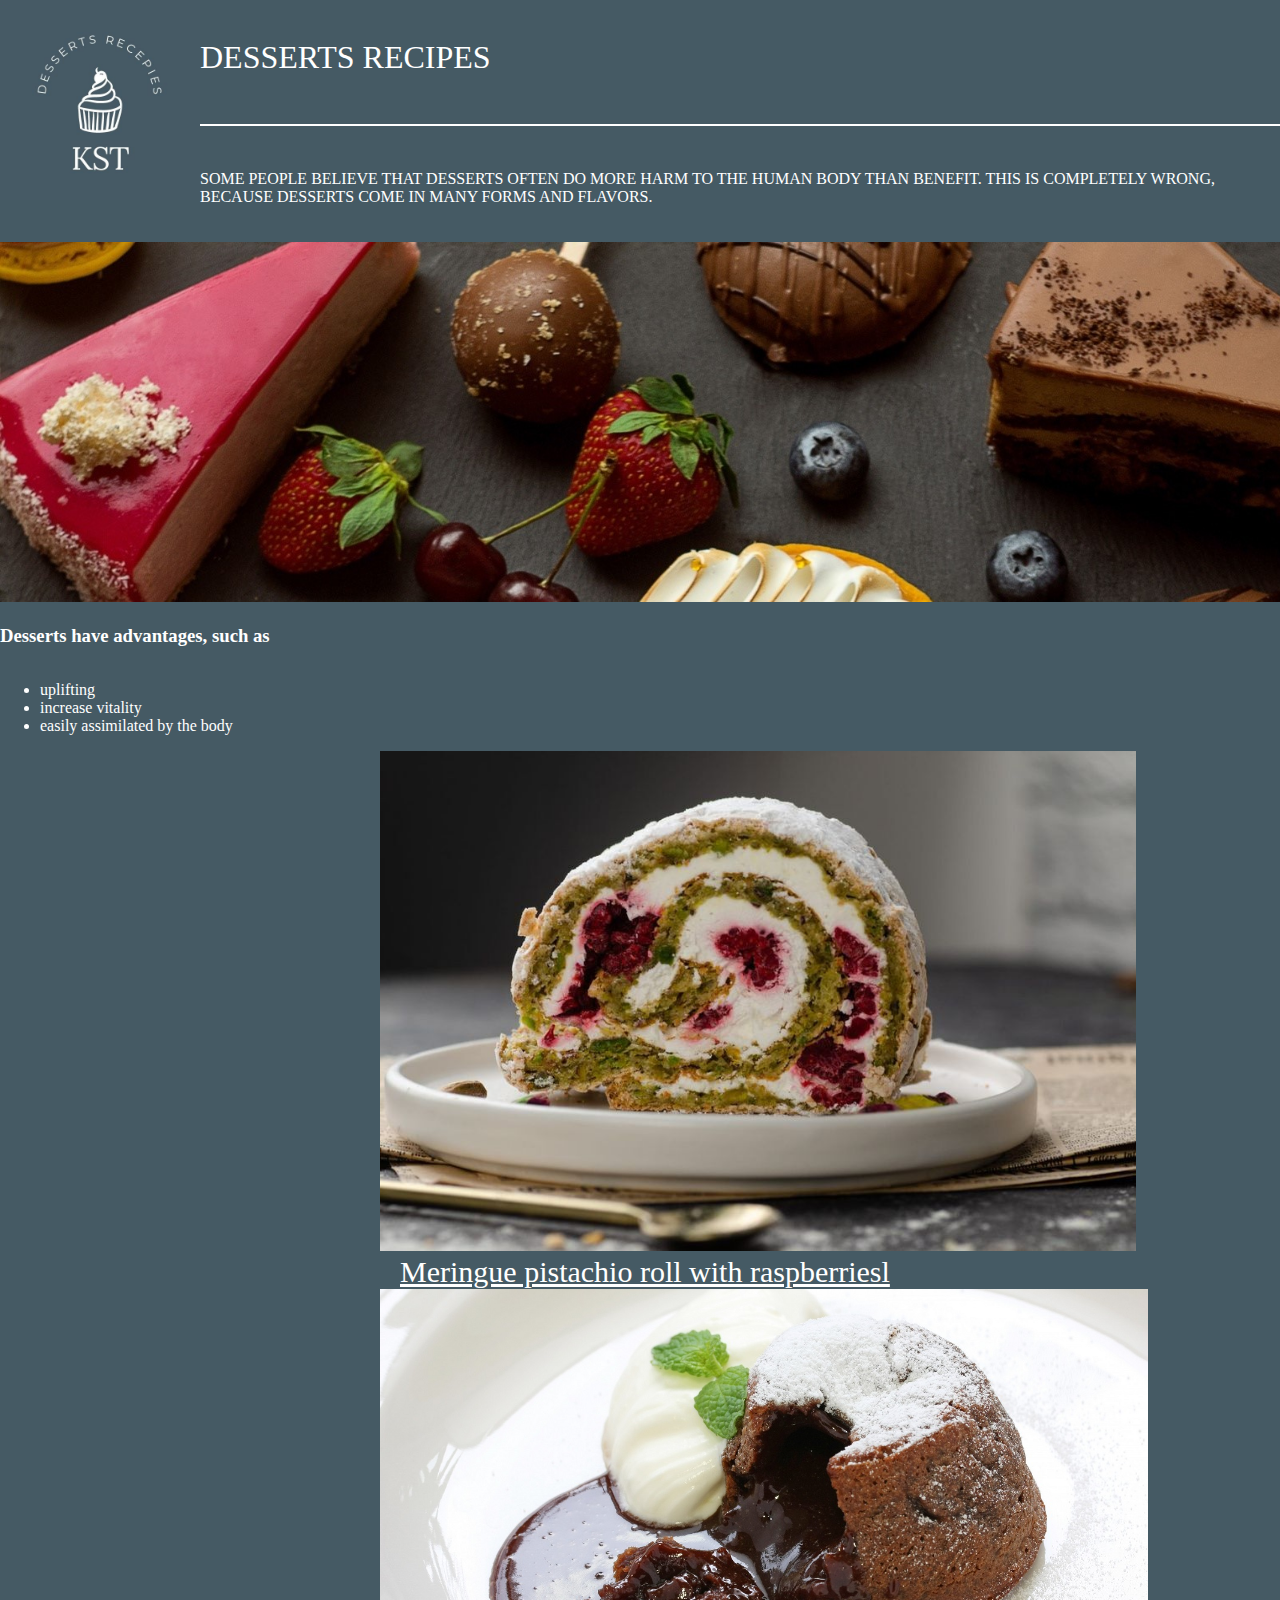
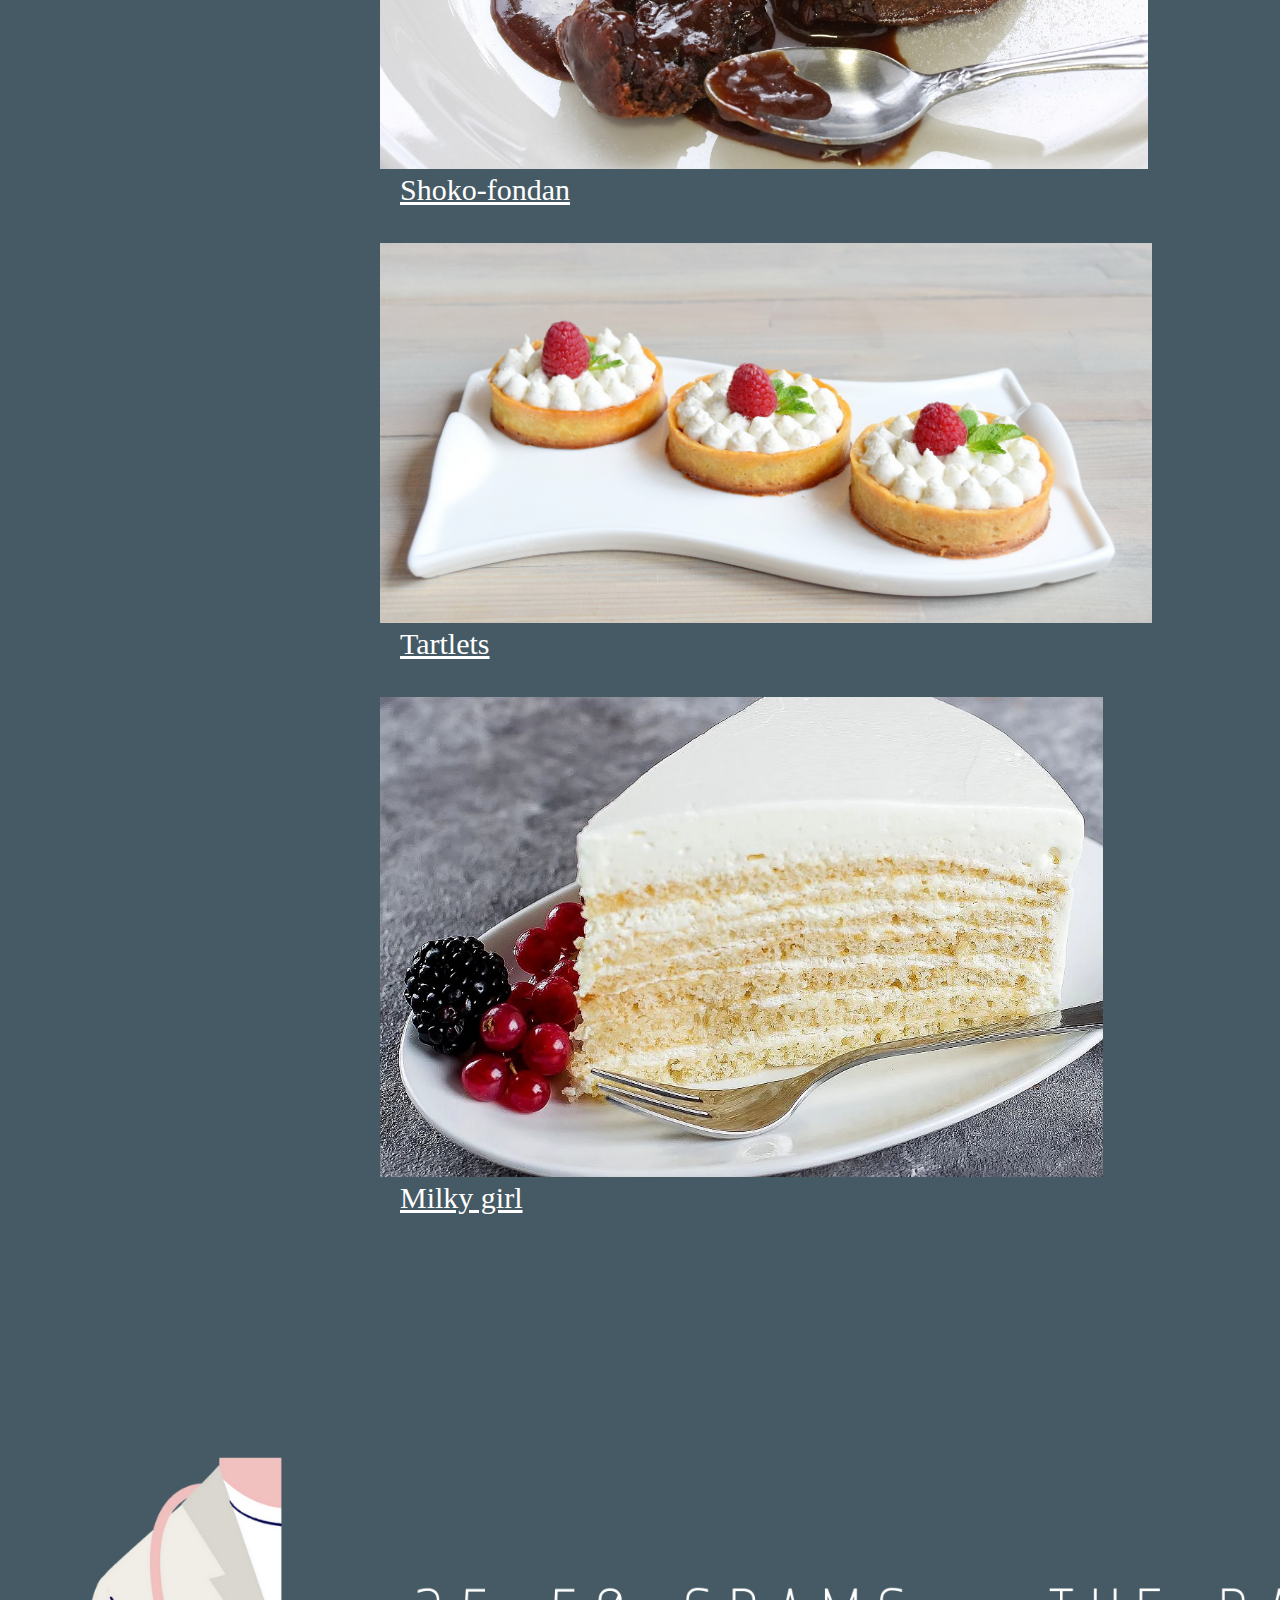
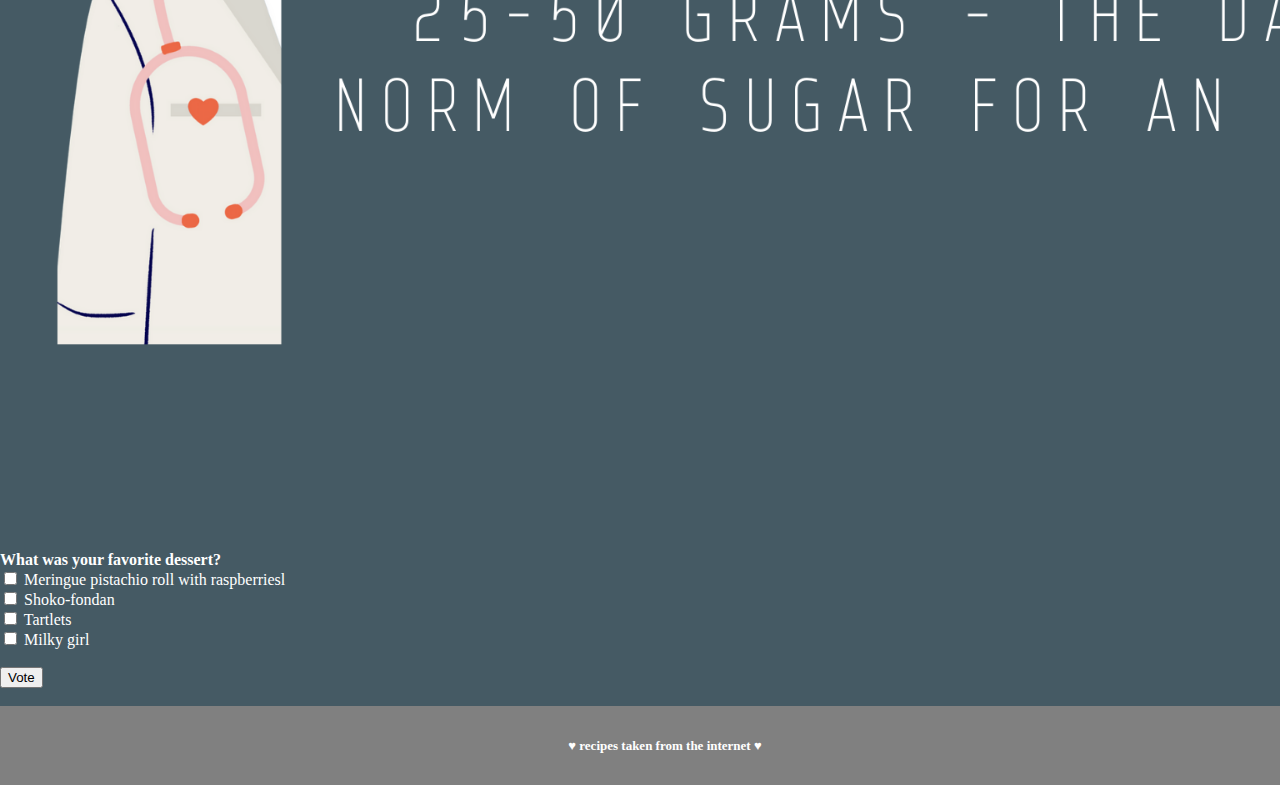
<file: desserts/index.html>
<!DOCTYPE html>
<html>
<head>
  <link rel="stylesheet" href="css/styyle.css">
  <meta charset="UTF-8">
 	  <title>DESSERTS</title>
    <link rel="icon" href="https://emojipedia-us.s3.dualstack.us-west-1.amazonaws.com/thumbs/120/apple/285/cupcake_1f9c1.png" type="image/png">

  <img src="KST.jpg" width="200" height="200" alt="Aish" style="float:left">
</head>
<body>
  <br>

<article>  <h1>DESSERTS RECIPES</h1>
<br>
      <hr>
<br>
<br>

  <p>Some people believe that desserts often do more harm to the human body than benefit. This is completely wrong, because desserts come in many forms and flavors.</p>
<br>
<br>
<br>
  <img src="sld3.jpg" height="360" alt="Aish" display="inline" position="absolute" right="90px">

<br>
<h3>Desserts have advantages, such as</h3>
<ul>
  <li> uplifting </li>
  <li>increase vitality</li>
  <li>easily assimilated by the body</li>
</ul>
<br>
<img src="rulet.jpg" alt="aish" height="500" hspace="380px">
<footer>
  <a href="rulet.html">Meringue  pistachio  roll  with  raspberriesl</a>
</footer>

<img src="shoko-fondan.jpg"  alt="aisho" height="480" hspace="380px">
<footer>
<a href="shoko-fondan.html">Shoko-fondan</a>
</footer>
<br>
<br>
<img src="tartaletka.jpg"  alt="aishi" height="380" hspace="380px">
<footer>
<a href="Tartlets.html">Tartlets</a> </footer>
<br>
<br>
<img src="moloko.jpg"  alt="aishi" height="480" hspace="380px">
<footer>
<a href="moloko.html">Milky girl</a> </footer>
<br>

<br>
  <img src="sugar2.png" height="900" alt="Aish" display="inline" align="center">
<strong>What was your favorite dessert? </strong>
<form action="/action_page.php" method="get">
  <input type="checkbox" name="vehicle1" value="Roll">
  <label for="vehicle1"> Meringue  pistachio  roll  with  raspberriesl</label><br>
  <input type="checkbox" name="vehicle2" value="Shoko-fondan">
  <label for="vehicle2"> Shoko-fondan</label><br>
  <input type="checkbox" name="vehicle3" value="Tartlets">
  <label for="vehicle3"> Tartlets</label><br>
  <input type="checkbox" name="vehicle4" value="Milky girl">
  <label for="vehicle4"> Milky girl</label><br><br>
  <input type="submit" value="Vote">
</form>
<br>
<div class="myDiv">


<h6 id="copyright-text"> &#9829 recipes taken from the internet &#9829 </h6>
</div>
</body>
</html>
</file>
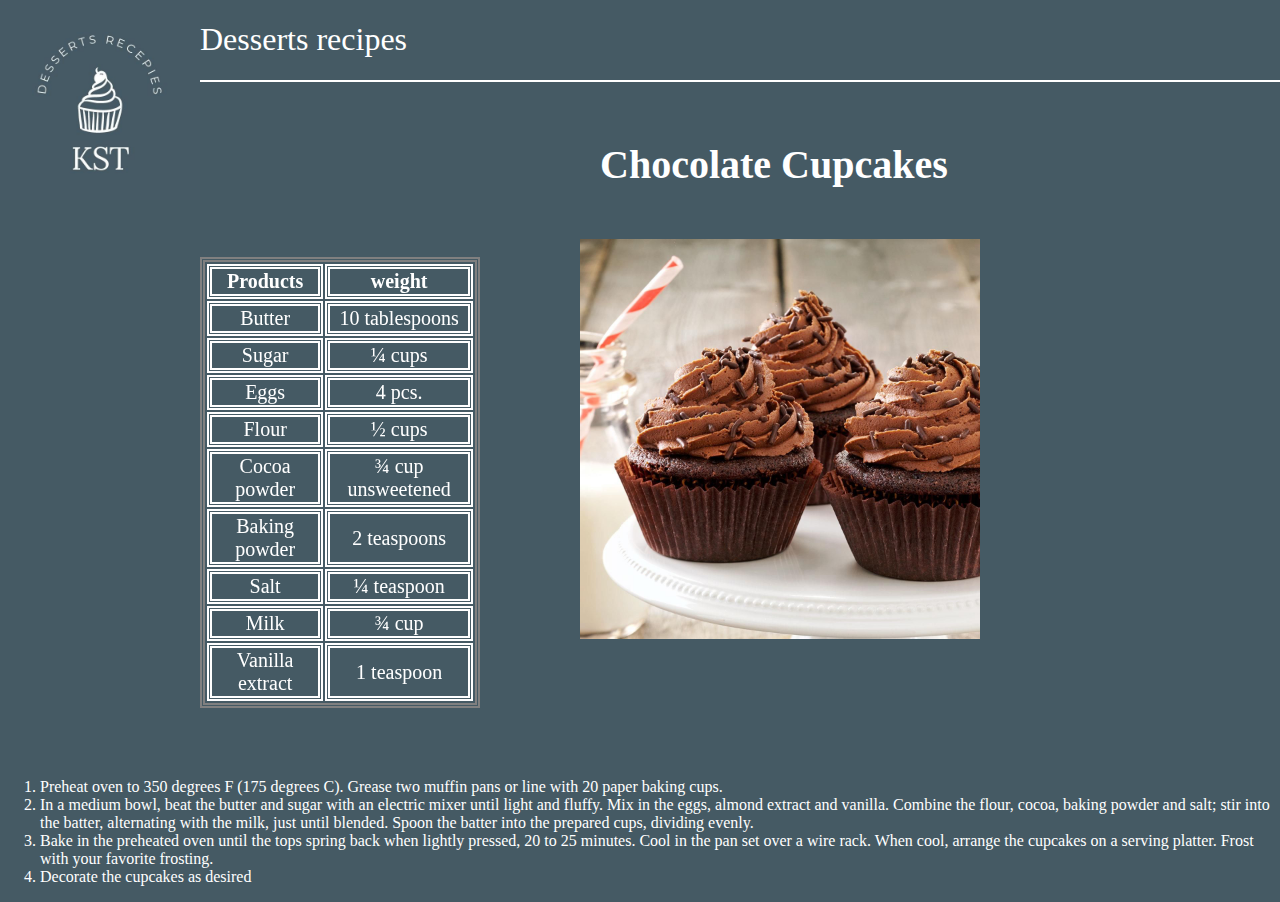
<file: desserts/cupcake.html>
<!DOCTYPE html>
<html>
<head>
  <link rel="stylesheet" href="css/styyle0.css">
  <meta charset="UTF-8">
 	  <title>CUPCAKE</title>
      <link rel="icon" href="https://emojipedia-us.s3.dualstack.us-west-1.amazonaws.com/thumbs/120/apple/285/cupcake_1f9c1.png" type="image/png">
      <img src="KST.jpg" width="200" height="200" alt="Aish" style="float:left">
</head>
<body>
  <h1>Desserts recipes</h1>
      <hr>

<br>
<h2>Chocolate Cupcakes</h2>
<br>
<img src="cupcake.jpg" height="400" alt="Aish" align="right" hspace="300px" >

  <br>
  <table>

    <thead>
  <tr>
    <th>Products</th>
    <th>weight</th>
  </tr>
</thead>
  <tr>
    <td>Butter</td>
    <td>10 tablespoons</td>
  </tr>
  <tr>
    <td>Sugar</td>
    <td>¼ cups </td>
  </tr>
  <tr>
    <td>Eggs</td>
    <td>4 pcs.</td>
  </tr>
  <tr>
    <td>Flour</td>
    <td>½ cups</td>
  </tr>
  <tr>
    <td>Cocoa powder</td>
    <td>¾ cup unsweetened </td>
  </tr>
  <tr>
    <td>Baking powder</td>
    <td>2 teaspoons</td>
  </tr>
  <tr>
    <td>Salt</td>
    <td>¼ teaspoon</td>
  </tr>
  <tr>
    <td>Milk</td>
    <td>¾ cup</td>
  </tr>
  <tr>
    <td>Vanilla extract</td>
    <td>1 teaspoon </td>
  </tr>
</table>
<br>

<br>
<br>
<ol>
  <li>Preheat oven to 350 degrees F (175 degrees C). Grease two muffin pans or line with 20 paper baking cups.</li>
  <li>In a medium bowl, beat the butter and sugar with an electric mixer until light and fluffy. Mix in the eggs, almond extract and vanilla. Combine the flour, cocoa, baking powder and salt; stir into the batter, alternating with the milk, just until blended. Spoon the batter into the prepared cups, dividing evenly.</li>
  <li>Bake in the preheated oven until the tops spring back when lightly pressed, 20 to 25 minutes. Cool in the pan set over a wire rack. When cool, arrange the cupcakes on a serving platter. Frost with your favorite frosting.</li>

<li>Decorate the cupcakes as desired</li>
</ol>
</file>
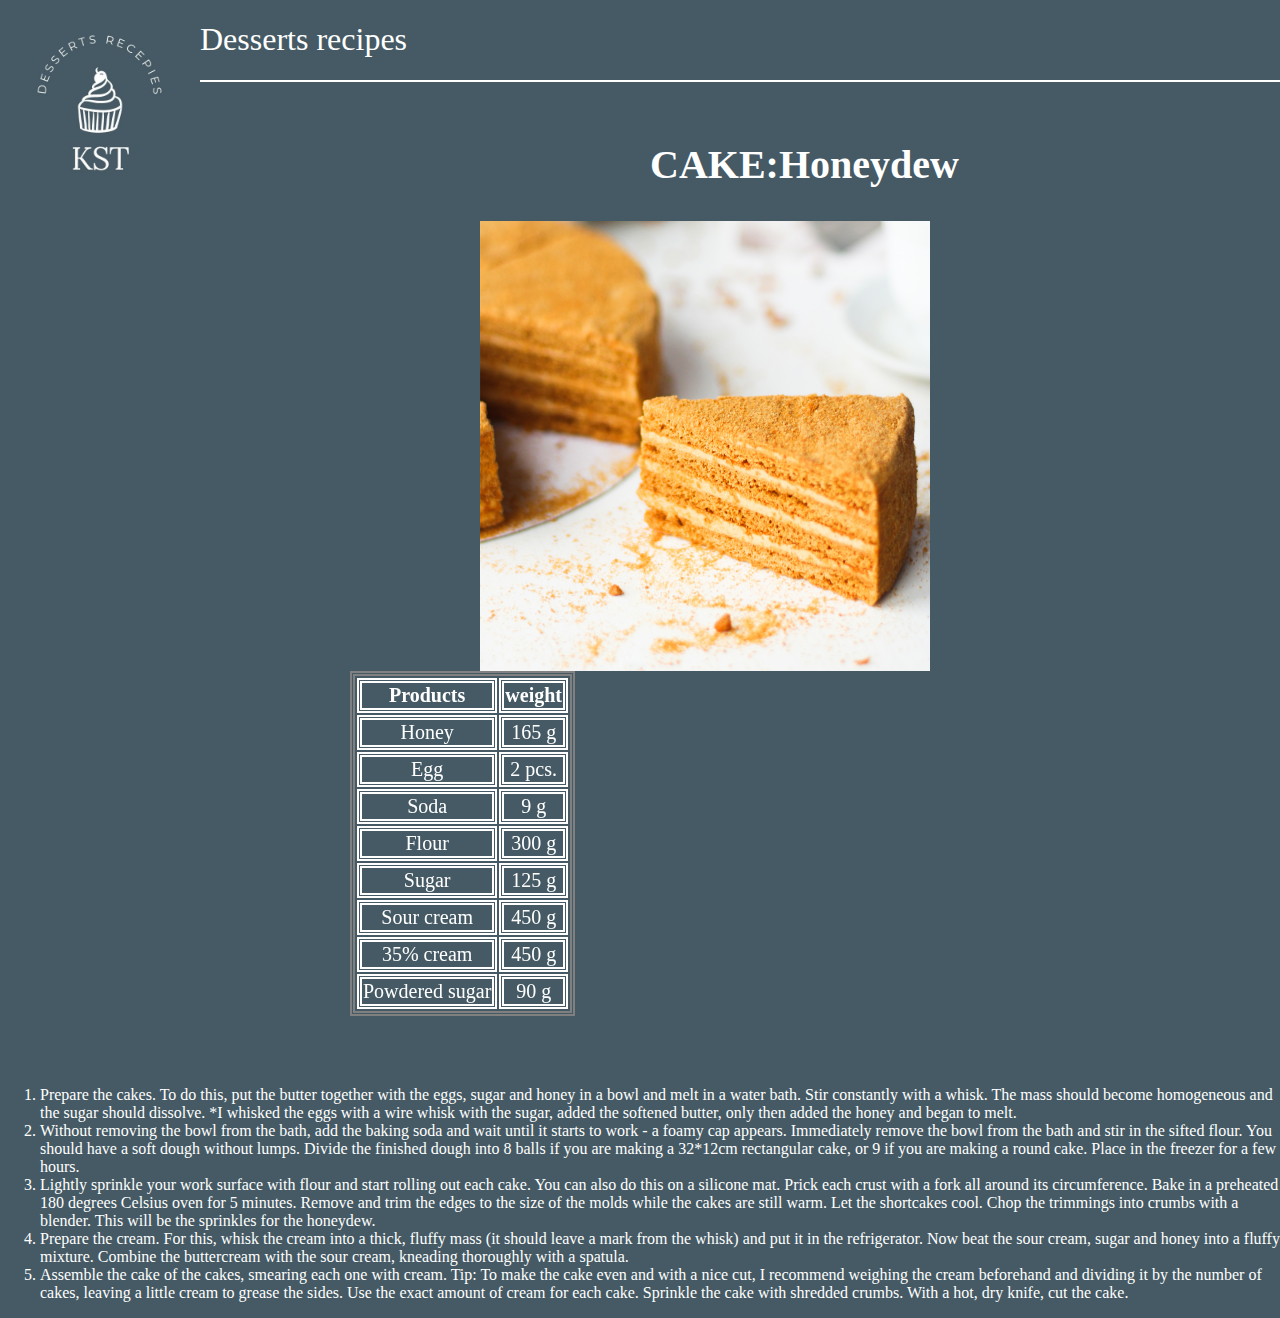
<file: desserts/honeydew.html>
<!DOCTYPE html>
<html>
<head>
<link rel="stylesheet" href="css/styyle3.css">
  <meta charset="UTF-8">
 	  <title>CAKE:Honeydew</title>
      <link rel="icon" href="https://emojipedia-us.s3.dualstack.us-west-1.amazonaws.com/thumbs/120/apple/285/cupcake_1f9c1.png" type="image/png">
      <img src="KST.jpg" width="200" height="200" alt="Aish" style="float:left">
</head>
<body>
  <h1>Desserts recipes</h1>
      <hr>
<br>
<h2>CAKE:Honeydew</h2>
  <img src="medovik.jpg" height="450" alt="Aish" align="right" hspace="350px">

  <table>
  <tr>
    <th>Products</th>
    <th>weight</th>
  </tr>
  <tr>
    <td>Honey</td>
    <td>165 g</td>
  </tr>
  <tr>
    <td>Egg</td>
    <td>2 pcs.</td>
  </tr>
  <tr>
    <td>Soda</td>
    <td>9 g</td>
  </tr>
  <tr>
    <td>Flour</td>
    <td>300 g</td>
  </tr>
  <tr>
    <td>Sugar</td>
    <td>125 g</td>
  </tr>
  <tr>
    <td>Sour cream</td>
    <td>450 g</td>
  </tr>
  <tr>
    <td>35% cream</td>
    <td>450 g</td>
  </tr>
  <tr>
    <td>Powdered sugar</td>
    <td>90 g</td>
  </tr>
</table>

<br>
<br>
<br>
<ol>
  <li>Prepare the cakes. To do this, put the butter together with the eggs, sugar and honey in a bowl and melt in a water bath. Stir constantly with a whisk. The mass should become homogeneous and the sugar should dissolve. *I whisked the eggs with a wire whisk with the sugar, added the softened butter, only then added the honey and began to melt.</li>
  <li>Without removing the bowl from the bath, add the baking soda and wait until it starts to work - a foamy cap appears. Immediately remove the bowl from the bath and stir in the sifted flour. You should have a soft dough without lumps. Divide the finished dough into 8 balls if you are making a 32*12cm rectangular cake, or 9 if you are making a round cake. Place in the freezer for a few hours.</li>
  <li>Lightly sprinkle your work surface with flour and start rolling out each cake. You can also do this on a silicone mat. Prick each crust with a fork all around its circumference. Bake in a preheated 180 degrees Celsius oven for 5 minutes. Remove and trim the edges to the size of the molds while the cakes are still warm. Let the shortcakes cool. Chop the trimmings into crumbs with a blender. This will be the sprinkles for the honeydew.</li>
  <li>Prepare the cream. For this, whisk the cream into a thick, fluffy mass (it should leave a mark from the whisk) and put it in the refrigerator. Now beat the sour cream, sugar and honey into a fluffy mixture. Combine the buttercream with the sour cream, kneading thoroughly with a spatula.</li>
  <li>Assemble the cake of the cakes, smearing each one with cream. Tip: To make the cake even and with a nice cut, I recommend weighing the cream beforehand and dividing it by the number of cakes, leaving a little cream to grease the sides. Use the exact amount of cream for each cake. Sprinkle the cake with shredded crumbs. With a hot, dry knife, cut the cake. </li>
</ol>
</file>
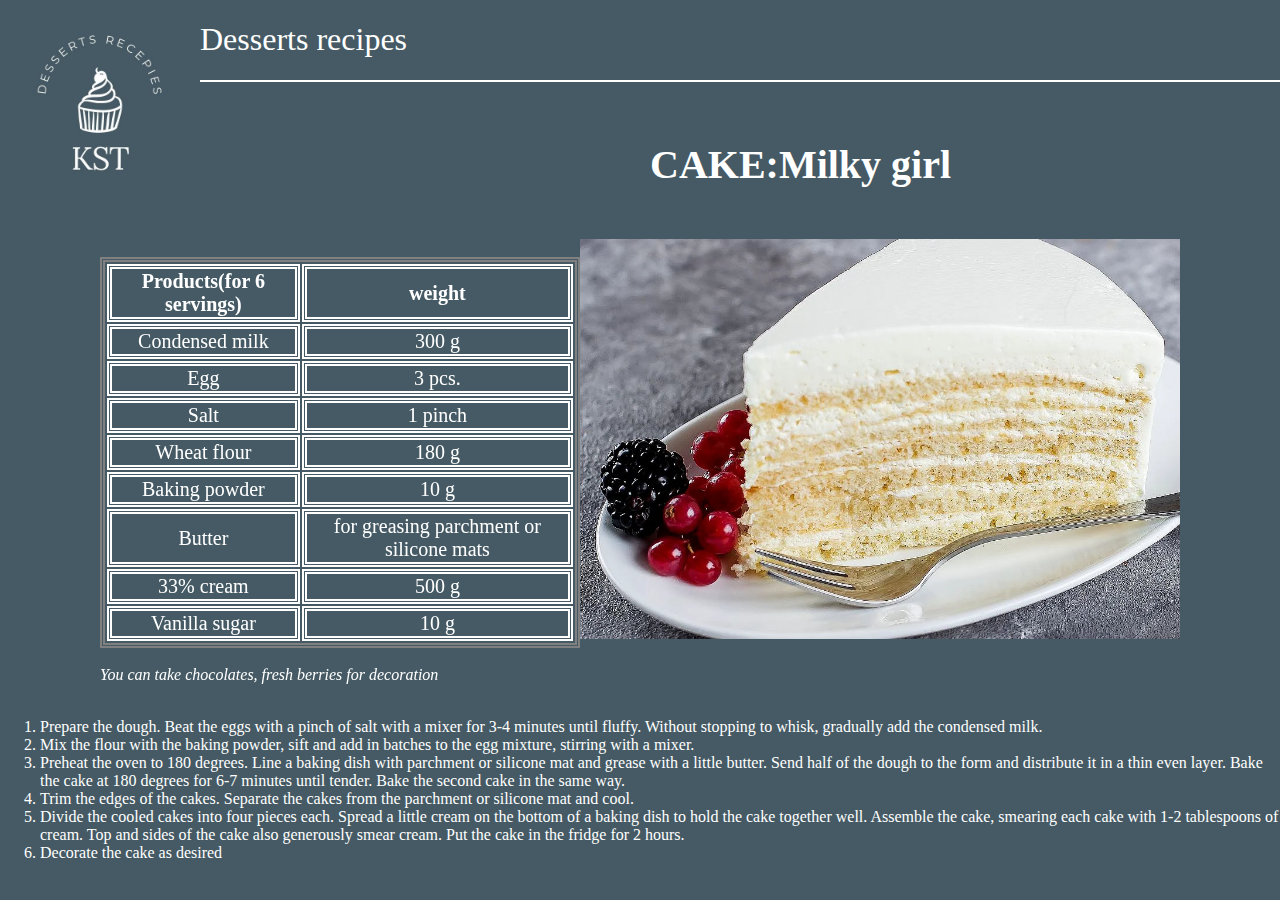
<file: desserts/moloko.html>
<!DOCTYPE html>
<html>
<head>
  <link rel="stylesheet" href="css/styyle.css">
  <meta charset="UTF-8">
 	  <title>CAKE:Milky girl</title>
      <link rel="icon" href="https://emojipedia-us.s3.dualstack.us-west-1.amazonaws.com/thumbs/120/apple/285/cupcake_1f9c1.png" type="image/png">
      <img src="KST.jpg" width="200" height="200" alt="Aish" style="float:left">
</head>
<body>
  <h1>Desserts recipes</h1>
      <hr>

<br>
<h2>CAKE:Milky girl</h2>
<br>
<img src="moloko.jpg" width="600" height="400" alt="Aish" align="right" hspace="100px" >

  <br>
  <table>

    <thead>
  <tr>
    <th>Products(for 6 servings)</th>
    <th>weight</th>
  </tr>
</thead>
  <tr>
    <td>Condensed milk</td>
    <td>300 g</td>
  </tr>
  <tr>
    <td>Egg</td>
    <td>3 pcs.</td>
  </tr>
  <tr>
    <td>Salt</td>
    <td>1 pinch</td>
  </tr>
  <tr>
    <td>Wheat flour</td>
    <td>180 g</td>
  </tr>
  <tr>
    <td>Baking powder</td>
    <td>10 g</td>
  </tr>
  <tr>
    <td>Butter</td>
    <td>for greasing parchment or silicone mats</td>
  </tr>
  <tr>
    <td>33% cream</td>
    <td>500 g</td>
  </tr>
  <tr>
    <td>Vanilla sugar</td>
    <td>10 g</td>
  </tr>
</table>
<br>

<em>You can take chocolates, fresh berries for decoration </em>
<br>
<br>
<ol>
  <li>Prepare the dough.
Beat the eggs with a pinch of salt with a mixer for 3-4 minutes until fluffy.
Without stopping to whisk, gradually add the condensed milk.</li>
  <li>Mix the flour with the baking powder, sift and add in batches to the egg mixture, stirring with a mixer.</li>
  <li>Preheat the oven to 180 degrees.
Line a baking dish with parchment or silicone mat and grease with a little butter. Send half of the dough to the form and distribute it in a thin even layer. Bake the cake at 180 degrees for 6-7 minutes until tender. Bake the second cake in the same way.</li>
  <li>Trim the edges of the cakes. Separate the cakes from the parchment or silicone mat and cool.</li>
  <li>Divide the cooled cakes into four pieces each.
Spread a little cream on the bottom of a baking dish to hold the cake together well.
Assemble the cake, smearing each cake with 1-2 tablespoons of cream. Top and sides of the cake also generously smear cream.
Put the cake in the fridge for 2 hours.</li>
<li>Decorate the cake as desired</li>
</ol>
</file>
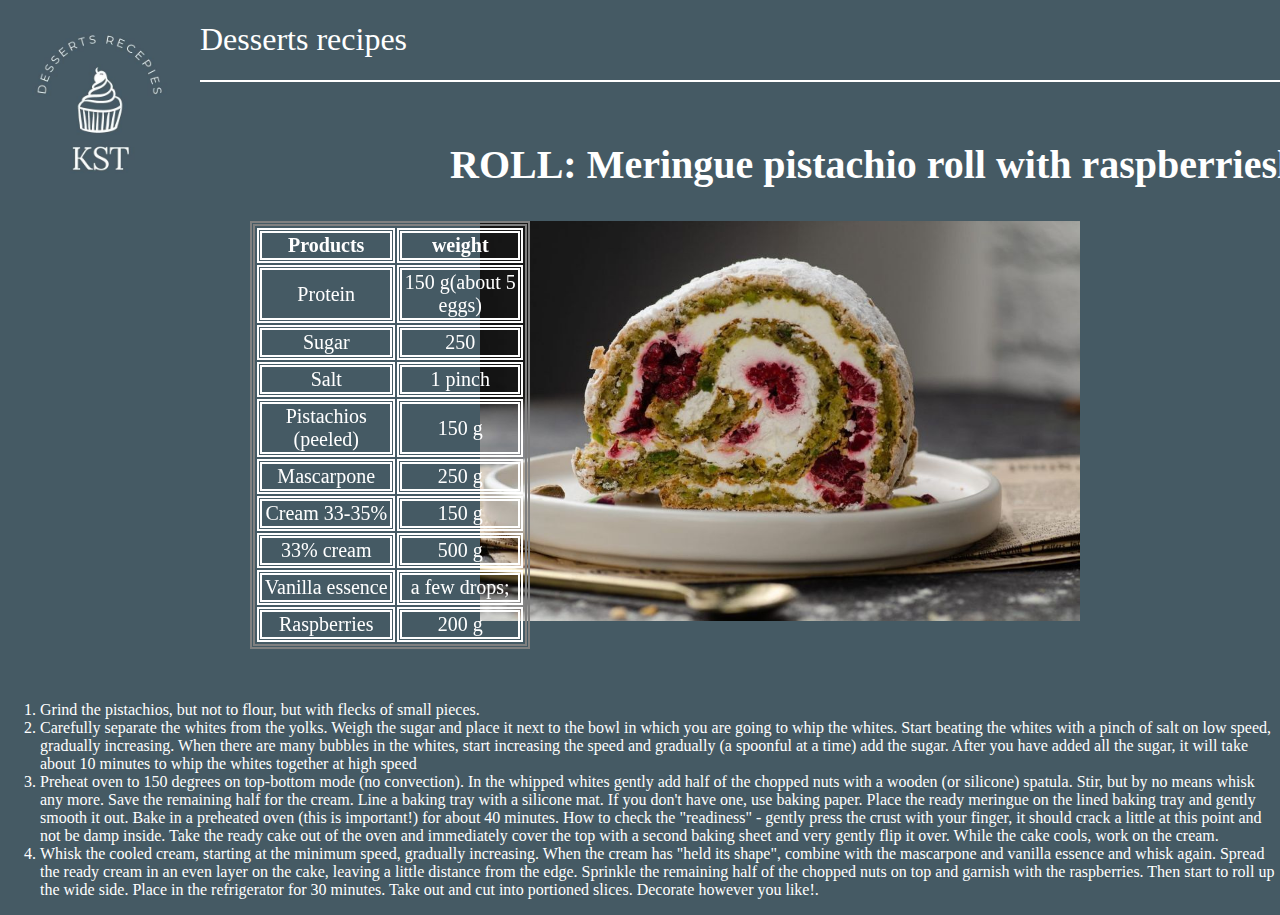
<file: desserts/rulet.html>
<!DOCTYPE html>
<html>
<head>
  <link rel="stylesheet" href="css/styyle2.css">
  <meta charset="UTF-8">
 	  <title>ROLL:Meringue pistachio roll with raspberries</title>
      <link rel="icon" href="https://emojipedia-us.s3.dualstack.us-west-1.amazonaws.com/thumbs/120/apple/285/cupcake_1f9c1.png" type="image/png">
      <img src="KST.jpg" width="200" height="200" alt="Aish" style="float:left">
</head>
<body>
  <h1>Desserts recipes</h1>
      <hr>
<br>
<h2>   ROLL: Meringue  pistachio  roll  with  raspberriesl</h2>
  <img src="rulet.jpg" width="600" height="400" alt="Aish" align="right" hspace="200px" >
  <table>

  <tr>
    <th>Products</th>
    <th>weight</th>
  </tr>
  <tr>
    <td>Protein</td>
    <td>150 g(about 5 eggs)</td>
  </tr>
  <tr>
    <td>Sugar</td>
    <td>250</td>
  </tr>
  <tr>
    <td>Salt</td>
    <td>1 pinch</td>
  </tr>
  <tr>
    <td>Pistachios (peeled) </td>
    <td>150 g</td>
  </tr>
  <tr>
    <td>Mascarpone</td>
    <td>250 g</td>
  </tr>
  <tr>
    <td>Cream 33-35% </td>
    <td>150 g </td>
  </tr>
  <tr>
    <td>33% cream</td>
    <td>500 g</td>
  </tr>
  <tr>
    <td>Vanilla essence </td>
    <td>a few drops;</td>
  </tr>
  <tr>
    <td>Raspberries</td>
    <td>200 g</td>
    </tr>
</table>

<br>
<br>
<ol>
  <li>Grind the pistachios, but not to flour, but with flecks of small pieces.</li>
  <li>Carefully separate the whites from the yolks. Weigh the sugar and place it next to the bowl in which you are going to whip the whites. Start beating the whites with a pinch of salt on low speed, gradually increasing. When there are many bubbles in the whites, start increasing the speed and gradually (a spoonful at a time) add the sugar. After you have added all the sugar, it will take about 10 minutes to whip the whites together at high speed</li>
  <li>Preheat oven to 150 degrees on top-bottom mode (no convection). In the whipped whites gently add half of the chopped nuts with a wooden (or silicone) spatula. Stir, but by no means whisk any more. Save the remaining half for the cream. Line a baking tray with a silicone mat. If you don't have one, use baking paper. Place the ready meringue on the lined baking tray and gently smooth it out. Bake in a preheated oven (this is important!) for about 40 minutes. How to check the "readiness" - gently press the crust with your finger, it should crack a little at this point and not be damp inside. Take the ready cake out of the oven and immediately cover the top with a second baking sheet and very gently flip it over. While the cake cools, work on the cream.</li>
  <li>Whisk the cooled cream, starting at the minimum speed, gradually increasing. When the cream has "held its shape", combine with the mascarpone and vanilla essence and whisk again. Spread the ready cream in an even layer on the cake, leaving a little distance from the edge. Sprinkle the remaining half of the chopped nuts on top and garnish with the raspberries. Then start to roll up the wide side. Place in the refrigerator for 30 minutes. Take out and cut into portioned slices. Decorate however you like!.</li>
</ol>
</file>
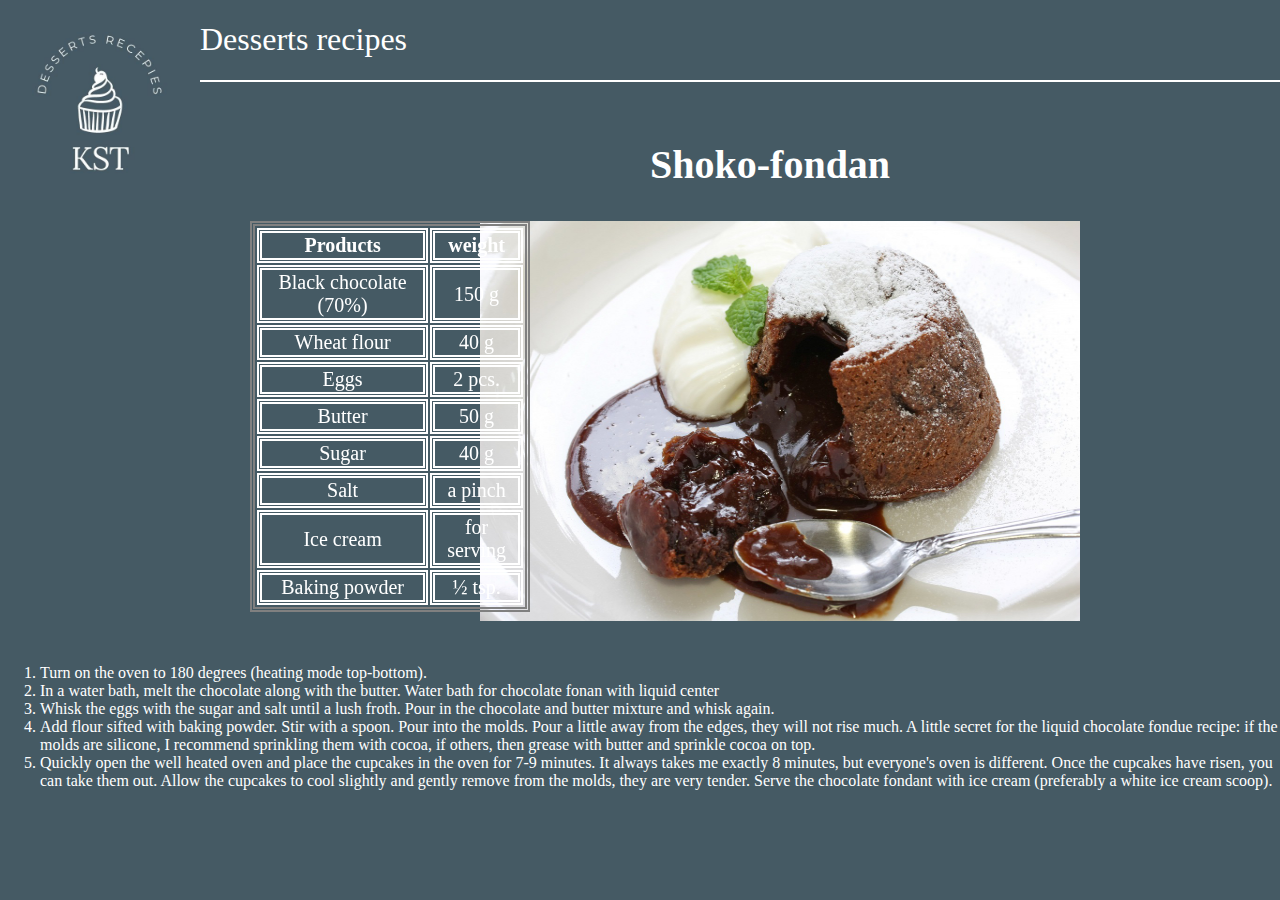
<file: desserts/shoko-fondan.html>
<!DOCTYPE html>
<html>
<head>
  <link rel="stylesheet" href="css/styyle1.css">
  <meta charset="UTF-8">
 	  <title>Shoko-fondan</title>
        <link rel="icon" href="https://emojipedia-us.s3.dualstack.us-west-1.amazonaws.com/thumbs/120/apple/285/cupcake_1f9c1.png" type="image/png">
      <img src="KST.jpg" width="200" height="200" alt="Aish" style="float:left">
</head>
<body>
  <h1>Desserts recipes</h1>
      <hr>

<br>
<h2>Shoko-fondan</h2>
  <img src="shoko-fondan.jpg" width="600" height="400" alt="Aish" align="right" hspace="200px">
  <table>
  <tr>
    <th>Products</th>
    <th>weight</th>
  </tr>
  <tr>
    <td>Black chocolate (70%)</td>
    <td>150 g</td>
  </tr>
  <tr>
    <td>Wheat flour</td>
    <td>40 g</td>
  </tr>
  <tr>
    <td>Eggs</td>
    <td>2 pcs.</td>
  </tr>
  <tr>
    <td>Butter </td>
    <td>50 g</td>
  </tr>
  <tr>
    <td>Sugar</td>
    <td>40 g</td>
  </tr>
  <tr>
    <td>Salt</td>
    <td>a pinch</td>
  </tr>
  <tr>
    <td>Ice cream </td>
    <td>for serving</td>
  </tr>
  <tr>
    <td>Baking powder</td>
    <td>&#189 tsp.</td>
  </tr>
</table>

<br>
<br>
<ol>
  <li>Turn on the oven to 180 degrees (heating mode top-bottom).</li>
  <li>In a water bath, melt the chocolate along with the butter.
Water bath for chocolate fonan with liquid center
</li>
  <li>Whisk the eggs with the sugar and salt until a lush froth. Pour in the chocolate and butter mixture and whisk again.</li>
  <li>Add flour sifted with baking powder. Stir with a spoon. Pour into the molds. Pour a little away from the edges, they will not rise much. A little secret for the liquid chocolate fondue recipe: if the molds are silicone, I recommend sprinkling them with cocoa, if others, then grease with butter and sprinkle cocoa on top.</li>
  <li>Quickly open the well heated oven and place the cupcakes in the oven for 7-9 minutes. It always takes me exactly 8 minutes, but everyone's oven is different. Once the cupcakes have risen, you can take them out. Allow the cupcakes to cool slightly and gently remove from the molds, they are very tender. Serve the chocolate fondant with ice cream (preferably a white ice cream scoop).</li>
</ol>
</file>
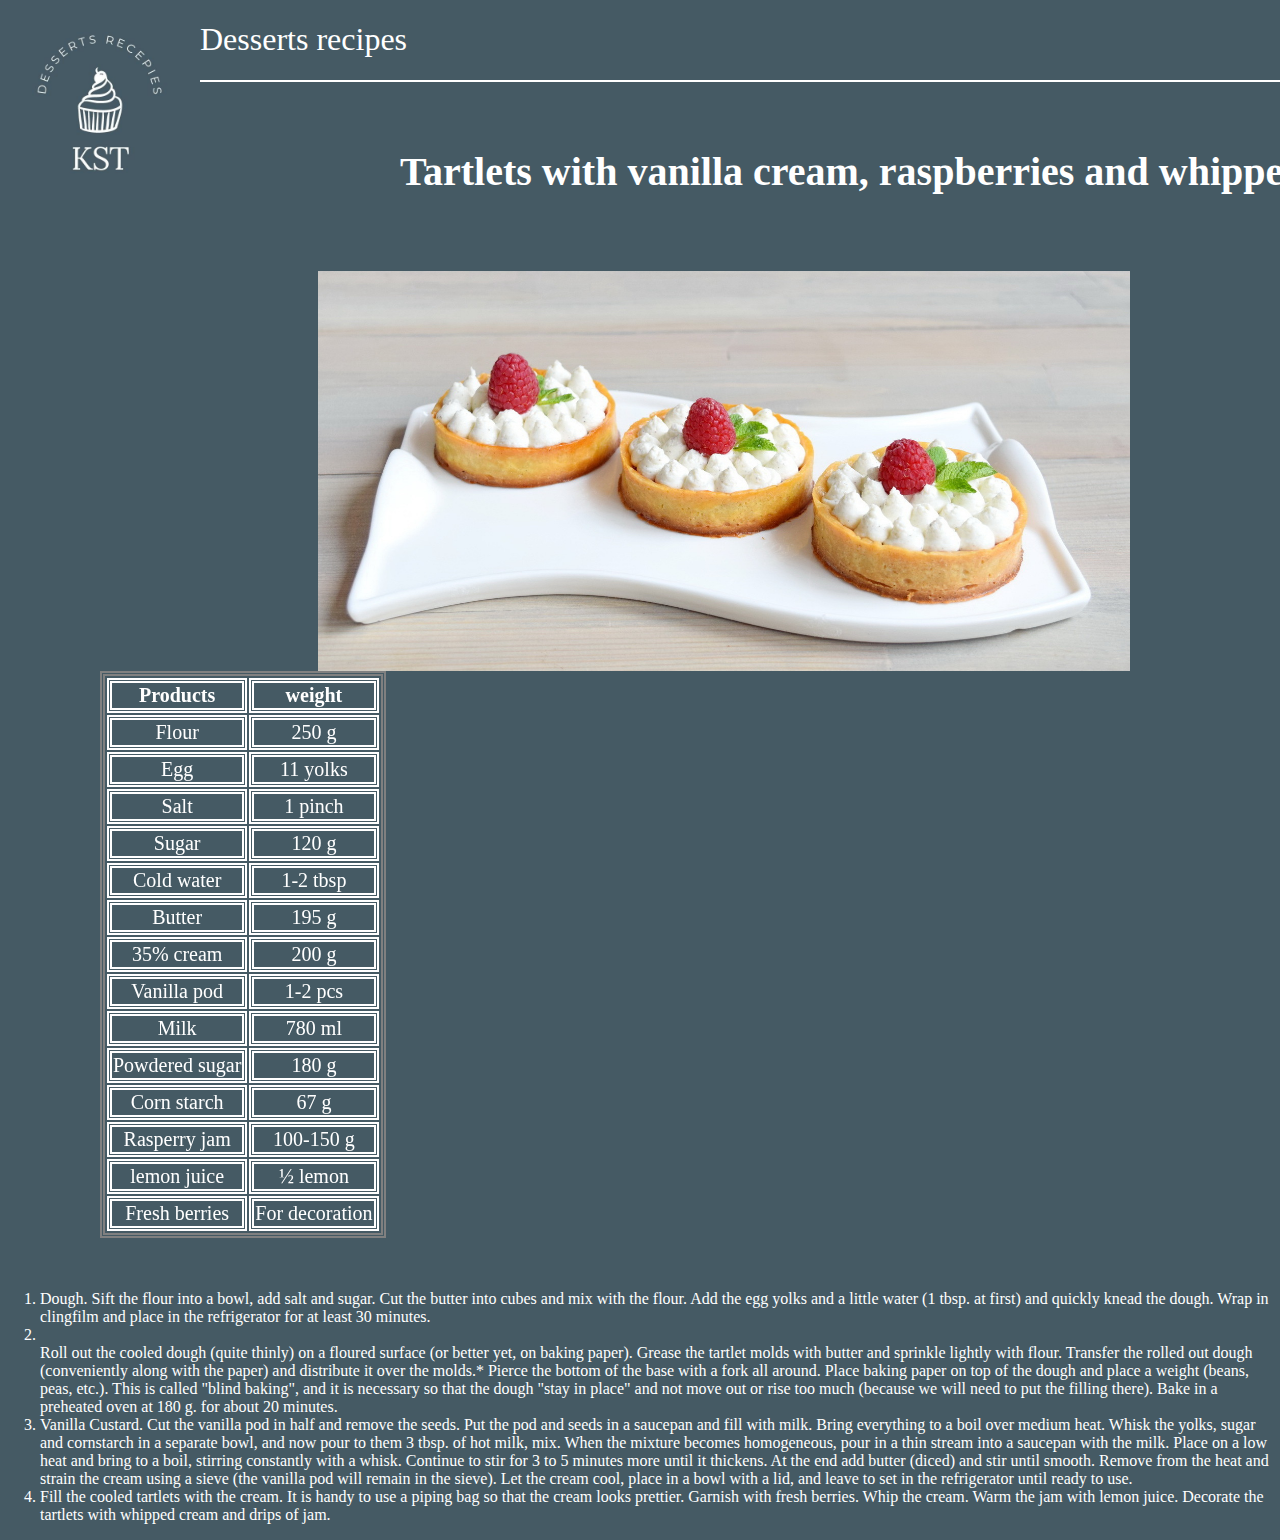
<file: desserts/Tartlets.html>
<!DOCTYPE html>
<html>
<head>
<link rel="stylesheet" href="css/styyle4.css">
  <meta charset="UTF-8">
 	  <title>TARTLETS</title>
        <link rel="icon" href="https://emojipedia-us.s3.dualstack.us-west-1.amazonaws.com/thumbs/120/apple/285/cupcake_1f9c1.png" type="image/png">
      <img src="KST.jpg" width="200" height="200" alt="Aish" style="float:left">
</head>
<body>
  <h1>Desserts recipes</h1>
      <hr>

<br>
<h3>Tartlets with vanilla cream, raspberries and whipped cream</h3>
<br>
<br>
  <img src="tartaletka.jpg" height="400" alt="Aish"  align="right" hspace="150px" >
  <br>
  <table>
  <tr>
    <th>Products</th>
    <th>weight</th>
  </tr>
  <tr>
    <td>Flour</td>
    <td>250 g</td>
  </tr>
  <tr>
    <td>Egg</td>
    <td>11 yolks</td>
  </tr>
  <tr>
    <td>Salt</td>
    <td>1 pinch</td>
  </tr>
  <tr>
    <td>Sugar</td>
    <td>120 g</td>
  </tr>
  <tr>
    <td>Cold water</td>
    <td>1-2 tbsp</td>
  </tr>
  <tr>
    <td>Butter</td>
    <td>195 g</td>
  </tr>
  <tr>
    <td>35% cream</td>
    <td>200 g</td>
  </tr>
  <tr>
    <td>Vanilla pod</td>
    <td>1-2 pcs</td>
  </tr>
  <tr>
    <td>Milk</td>
    <td>780 ml</td>
    </tr>
    <tr>
      <td>Powdered sugar</td>
      <td>180 g </td>
      </tr>
      <tr>
        <td>Corn starch</td>
        <td>67 g</td>
        </tr>
        <tr>
          <td>Rasperry jam</td>
          <td>100-150 g</td>
          </tr>
          <tr>
            <td>lemon juice</td>
            <td>&#189 lemon</td>
            </tr>
            <tr>
              <td>Fresh berries</td>
              <td>For decoration</td>
              </tr>

</table>


<br>
<br>
<ol>
  <li>Dough. Sift the flour into a bowl, add salt and sugar. Cut the butter into cubes and mix with the flour. Add the egg yolks and a little water (1 tbsp. at first) and quickly knead the dough. Wrap in clingfilm and place in the refrigerator for at least 30 minutes.</li>
  <li></li>Roll out the cooled dough (quite thinly) on a floured surface (or better yet, on baking paper). Grease the tartlet molds with butter and sprinkle lightly with flour. Transfer the rolled out dough (conveniently along with the paper) and distribute it over the molds.* Pierce the bottom of the base with a fork all around. Place baking paper on top of the dough and place a weight (beans, peas, etc.). This is called "blind baking", and it is necessary so that the dough "stay in place" and not move out or rise too much (because we will need to put the filling there). Bake in a preheated oven at 180 g. for about 20 minutes.
  <li>Vanilla Custard. Cut the vanilla pod in half and remove the seeds. Put the pod and seeds in a saucepan and fill with milk. Bring everything to a boil over medium heat. Whisk the yolks, sugar and cornstarch in a separate bowl, and now pour to them 3 tbsp. of hot milk, mix. When the mixture becomes homogeneous, pour in a thin stream into a saucepan with the milk. Place on a low heat and bring to a boil, stirring constantly with a whisk. Continue to stir for 3 to 5 minutes more until it thickens. At the end add butter (diced) and stir until smooth. Remove from the heat and strain the cream using a sieve (the vanilla pod will remain in the sieve). Let the cream cool, place in a bowl with a lid, and leave to set in the refrigerator until ready to use.</li>
  <li>Fill the cooled tartlets with the cream. It is handy to use a piping bag so that the cream looks prettier. Garnish with fresh berries. Whip the cream. Warm the jam with lemon juice. Decorate the tartlets with whipped cream and drips of jam.</li>
</ol>
</file>
<file: desserts/css/styyle.css>
body {background-color: #455A64;
 display: inline;
margin: 0;}
hr {height:2px;border-width:0;color:white;background-color:white;}
h1{text-align:left;color:white;font-family:New Century Schoolbook, TeX Gyre Schola, serif;font-weight: 100;}
p {clear:left;color:white;text-indent:100px;text-transform:uppercase;display: inline;}
h3 {color:white;}
h2 {color:white;font-family:Gabriola;font-size:40px;left:450px;position: relative;}
ul,ol {color:white;float:left;}
table,th,td{color:white;font-size:20px;text-align: center;left:100px; border-width:5px;
    border-style:double;position: sticky;}
em{color:white;position: sticky;left:100px}
#copyright-text {text-align:center;font-size: 13px;color:white;}
.myDiv {border: 1px ;outset white; color:white;background-color:grey;text-align:center;margin: auto;padding-top:1px;padding-right: 30px;padding-bottom: 1px;
  padding-left: 80px;}
a{color:white;font-family:Gabriola;font-size:30px;left:400px;position:relative;}
form{color:white;}
strong{color:white;}
</file>
<file: desserts/css/styyle0.css>
body {background-color: #455A64;
 display: inline;
margin: 0;}
hr {height:2px;border-width:0;color:white;background-color:white;}
h1{text-align:left;color:white;font-family:New Century Schoolbook, TeX Gyre Schola, serif;font-weight: 100;}
p {text-align:left;color:white;text-indent:100px;text-transform:uppercase;display: inline;}
h3 {color:white;font-family:Gabriola;font-size:40px;left:200px;position: relative;}
h2 {color:white;font-family:Gabriola;font-size:40px;left:400px;position: relative;}
ul,ol {color:white;}
table,th,td{color:white;font-size:20px;text-align: center;left:200px; border-width:5px;
    border-style:double;position: sticky;}
em{color:white;position: sticky;left:100px}
#copyright-text {text-align:center;font-size: 13px;color:black;}
.myDiv {border: 1px;outset white; color:white;background-color: white;text-align: center;padding:5px;margin: auto;}
</file>
<file: desserts/css/styyle3.css>
body {background-color: #455A64;
 display: inline;
margin: 0;}
hr {height:2px;border-width:0;color:white;background-color:white;}
h1{text-align:left;color:white;font-family:New Century Schoolbook, TeX Gyre Schola, serif;font-weight: 100;}
p {text-align:left;color:white;text-indent:100px;text-transform:uppercase;display: inline;}
h3 {color:white;font-family:Gabriola;font-size:40px;left:200px;position: relative;}
h2 {color:white;font-family:Gabriola;font-size:40px;left:450px;position: relative;}
ul,ol {color:white;}
table,th,td{color:white;font-size:20px;text-align: center;left:350px; border-width:5px;
    border-style:double;position: sticky;}
em{color:white;position: sticky;left:100px}
#copyright-text {text-align:center;font-size: 13px;color:black;}
.myDiv {border: 1px;outset white; color:white;background-color: white;text-align: center;padding:5px;margin: auto;}
</file>
<file: desserts/css/styyle2.css>
body {background-color: #455A64;
 display: inline;
margin: 0;}
hr {height:2px;border-width:0;color:white;background-color:white;}
h1{text-align:left;color:white;font-family:New Century Schoolbook, TeX Gyre Schola, serif;font-weight: 100;}
p {text-align:left;color:white;text-indent:100px;text-transform:uppercase;display: inline;}
h3 {color:white;font-family:Gabriola;font-size:40px;left:200px;position: relative;}
h2 {color:white;font-family:Gabriola;font-size:40px;left:250px;position: relative;}
ul,ol {color:white;}
table,th,td{color:white;font-size:20px;text-align: center;left:250px; border-width:5px;
    border-style:double;position: sticky;}
em{color:white;position: sticky;left:100px}
#copyright-text {text-align:center;font-size: 13px;color:black;}
.myDiv {border: 1px;outset white; color:white;background-color: white;text-align: center;padding:5px;margin: auto;}
</file>
<file: desserts/css/styyle1.css>
body {background-color: #455A64;
 display: inline;
margin: 0;}
hr {height:2px;border-width:0;color:white;background-color:white;}
h1{text-align:left;color:white;font-family:New Century Schoolbook, TeX Gyre Schola, serif;font-weight: 100;}
p {text-align:left;color:white;text-indent:100px;text-transform:uppercase;display: inline;}
h3 {color:white;font-family:Gabriola;font-size:40px;left:200px;position: relative;}
h2 {color:white;font-family:Gabriola;font-size:40px;left:450px;position: relative;}
ul,ol {color:white;}
table,th,td{color:white;font-size:20px;text-align: center;left:250px; border-width:5px;
    border-style:double;position: sticky;}
em{color:white;position: sticky;left:100px}
#copyright-text {text-align:center;font-size: 13px;color:black;}
.myDiv {border: 1px;outset white; color:white;background-color: white;text-align: center;padding:5px;margin: auto;}
</file>
<file: desserts/css/styyle4.css>
body {background-color: #455A64;
 display: inline;
margin: 0;}
hr {height:2px;border-width:0;color:white;background-color:white;}
h1{text-align:left;color:white;font-family:New Century Schoolbook, TeX Gyre Schola, serif;font-weight: 100;}
p {text-align:left;color:white;text-indent:100px;text-transform:uppercase;display: inline;}
h3 {color:white;font-family:Gabriola;font-size:40px;left:200px;position: relative;}
h2 {color:white;font-family:Gabriola;font-size:40px;left:350px;position: relative;}
ul,ol {color:white;}
table,th,td{color:white;font-size:20px;text-align: center;left:100px; border-width:5px;
    border-style:double;position: sticky;}
em{color:white;position: sticky;left:100px}
#copyright-text {text-align:center;font-size: 13px;color:black;}
.myDiv {border: 1px;outset white; color:white;background-color: white;text-align: center;padding:5px;margin: auto;}
</file>
